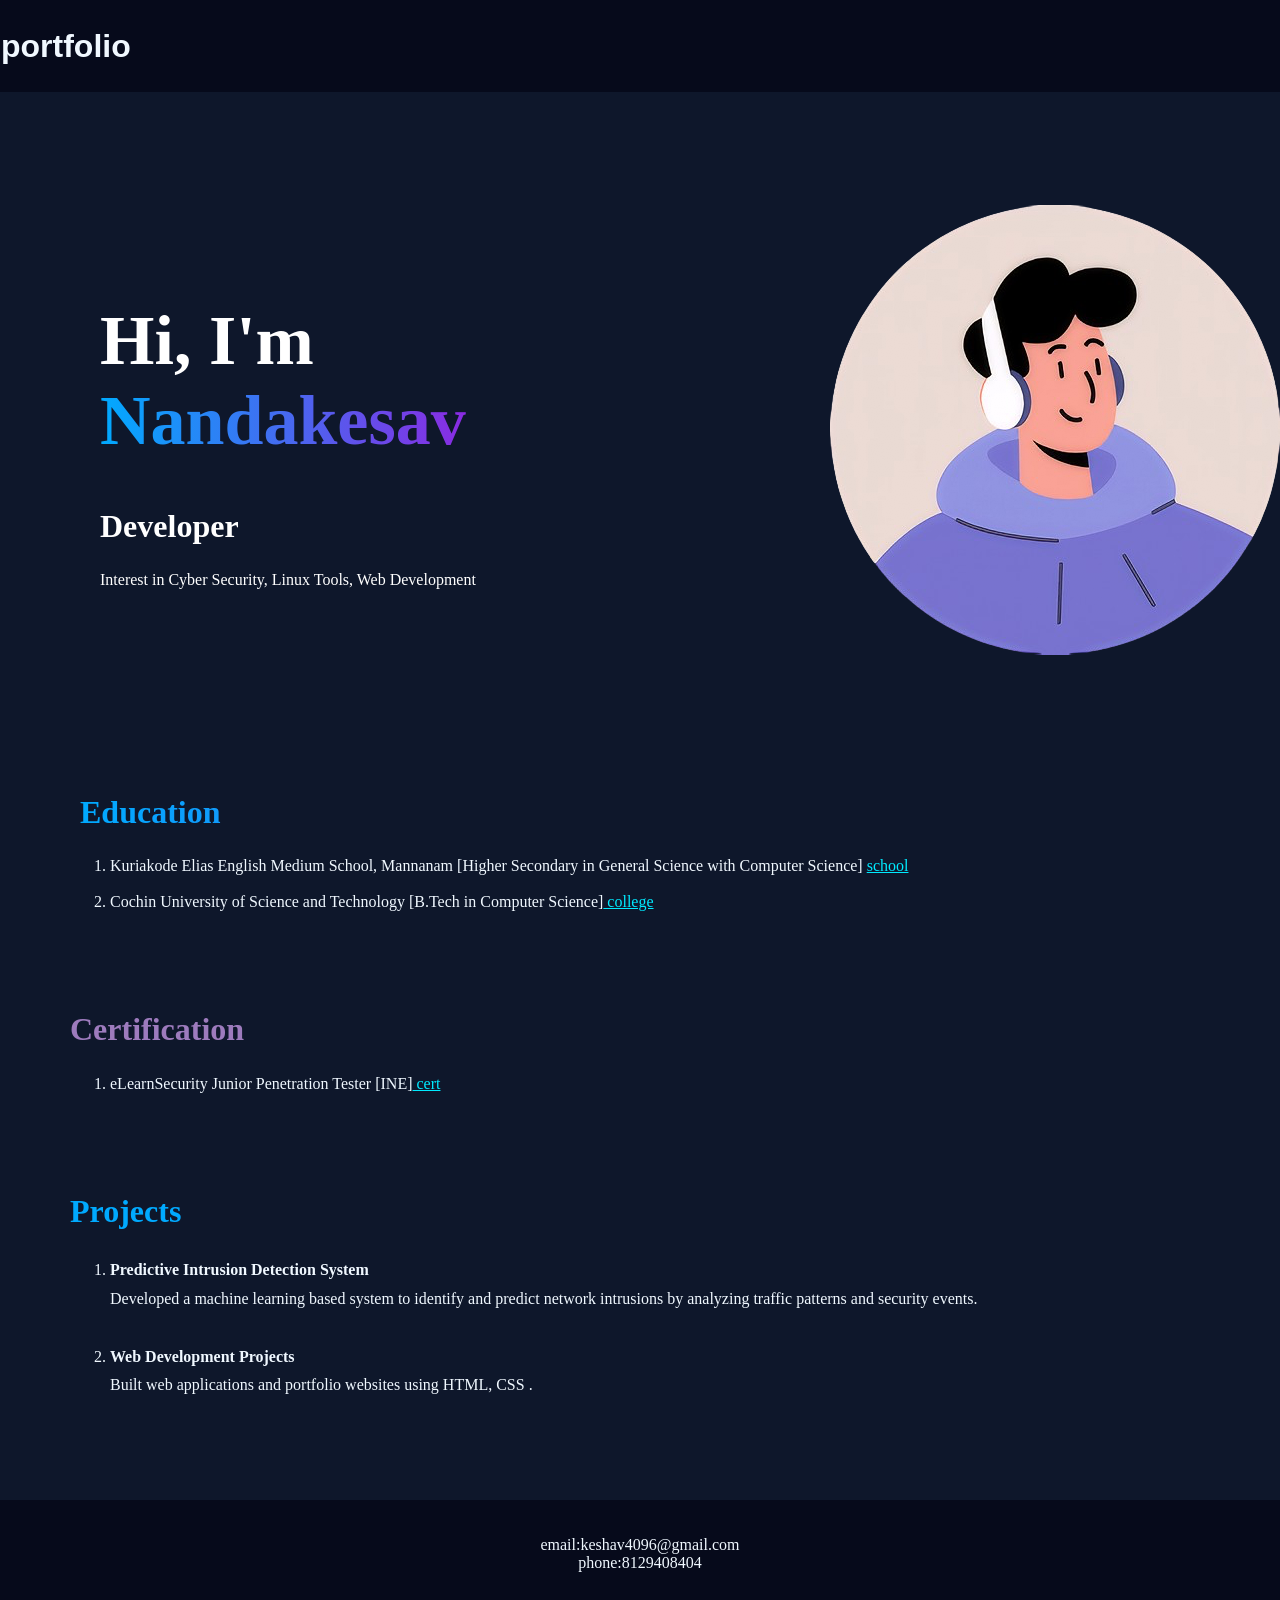
<file: index.html>
<head>
    <meta charset="UTF-8">
    <meta name="viewport" content="width=device-width, initial-scale=1.0">
    <title>My Website</title>
    <link rel="stylesheet" href="portfolio.css">
</head>

<body>

<header id="header">
    <h2>portfolio</h2>
</header>

<div class="name">
    <div class="content">
        <h1>Hi, I'm <span>Nandakesav</span></h1>
        <h2>Developer</h2>

        <p>
            Interest in Cyber Security, Linux Tools, Web Development
        </p>
    </div>

    <img src="enhance_bfsnv7mimjvp0ujym8d4-removebg-preview.png" alt="profile">
</div>

<div id="education">
    <h2>Education</h2>
</div>

<div id="details">
    <ol>
        <li>Kuriakode Elias English Medium School, Mannanam [Higher Secondary in General Science with Computer Science] <a style="color: rgb(0, 234, 255)" href="https://keschools.org">school</a></li>
        <br>
        <li>Cochin University of Science and Technology [B.Tech in Computer Science]<a style="color: rgb(0, 234, 255)" href="https://www.cusat.ac.in"> college</a></li>
    </ol>

    <div class="cert">
        <h2>Certification</h2>
        
    </div>
   

    <ol>
        <li>eLearnSecurity Junior Penetration Tester [INE]<a style="color: rgb(0, 234, 255)" href="https://my.ine.com/CyberSecurity/learning-paths/61f88d91-79ff-4d8f-af68-873883dbbd8c/penetration-testing-student"> cert</a></li>
    </ol>
</div>

<div class="projects">
    <h2>Projects</h2>
</div>

<ol class="project-list">
    <li>
        <strong>Predictive Intrusion Detection System</strong><br>
        Developed a machine learning based system to identify and predict network intrusions by analyzing traffic patterns and security events.
    </li>

    <br>

    <li>
        <strong>Web Development Projects</strong><br>
        Built web applications and portfolio websites using HTML, CSS .
    </li>
</ol>

<footer>
    <p>email:keshav4096@gmail.com <br>phone:8129408404</p>
</footer>
</body>git init
</file>
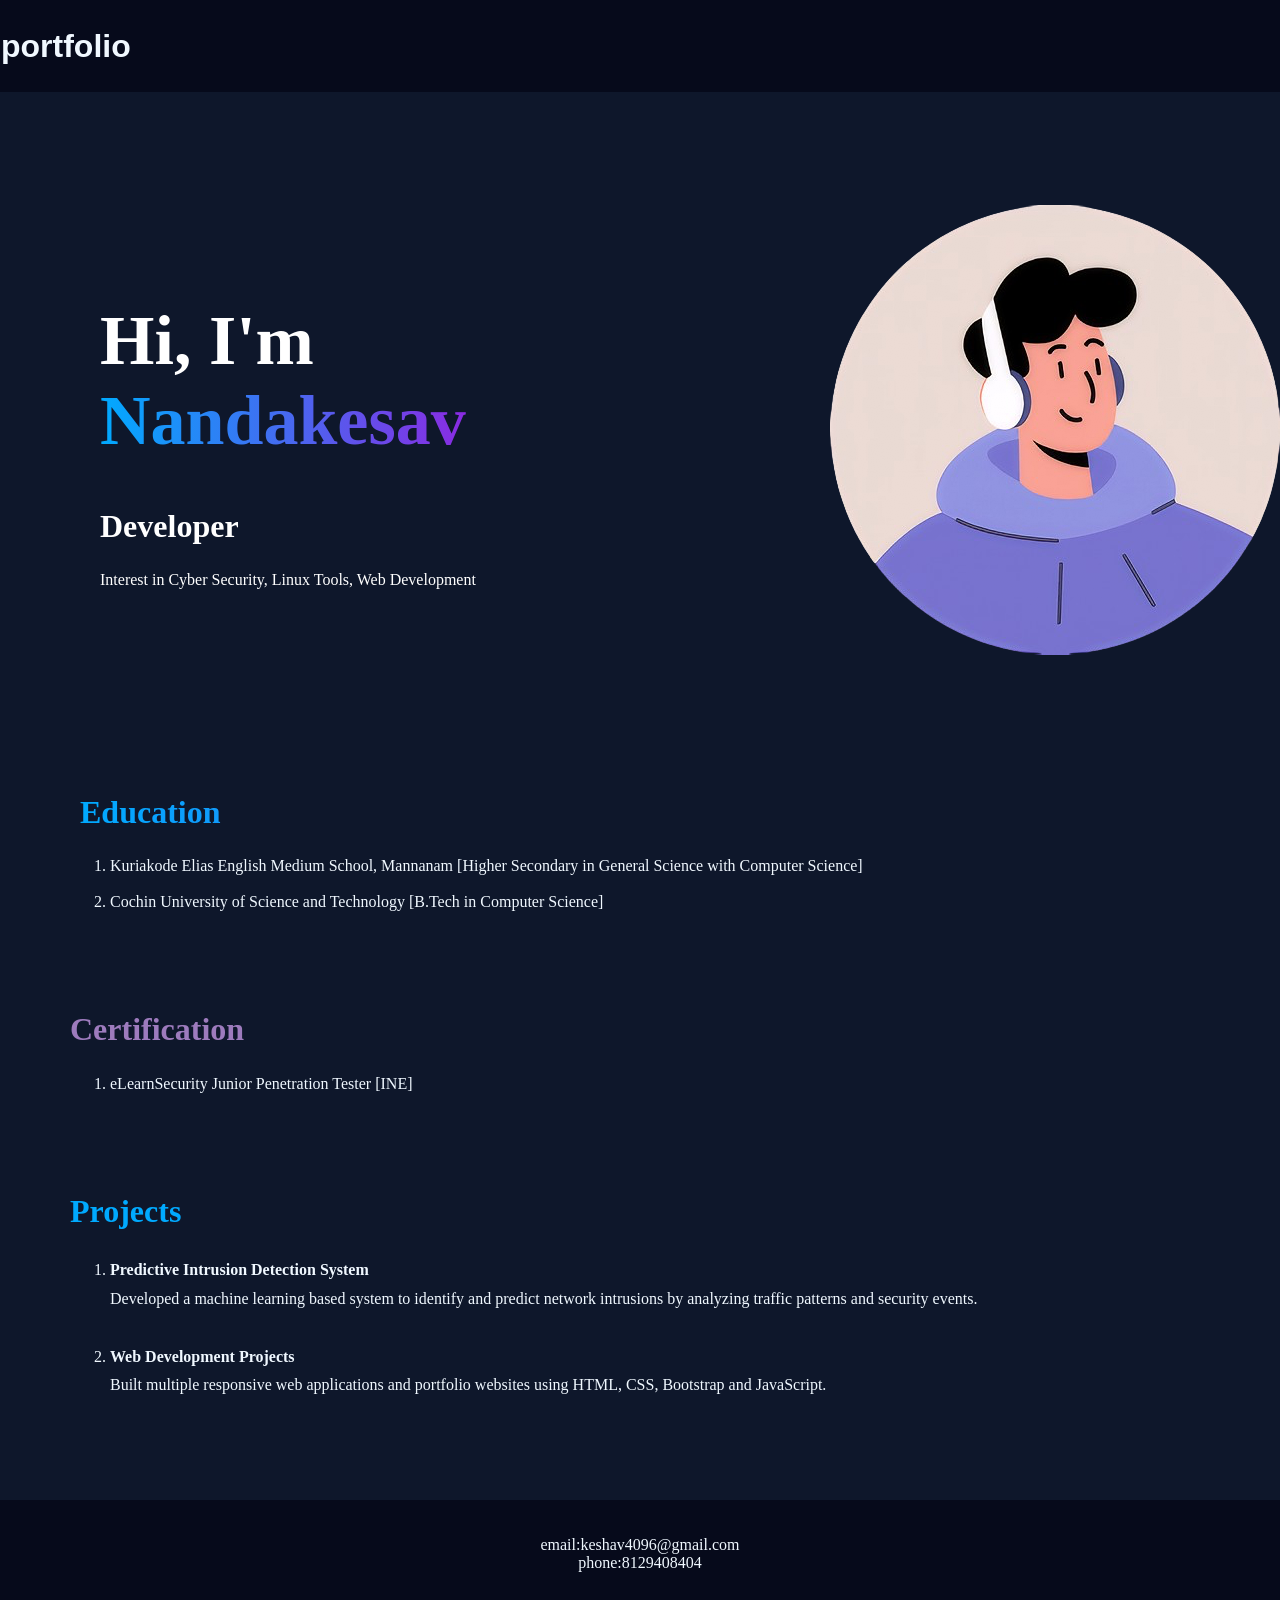
<file: portfolio.html>
<head>
    <meta charset="UTF-8">
    <meta name="viewport" content="width=device-width, initial-scale=1.0">
    <title>My Website</title>
    <link rel="stylesheet" href="portfolio.css">
</head>

<body>

<header id="header">
    <h2>portfolio</h2>
</header>

<div class="name">
    <div class="content">
        <h1>Hi, I'm <span>Nandakesav</span></h1>
        <h2>Developer</h2>

        <p>
            Interest in Cyber Security, Linux Tools, Web Development
        </p>
    </div>

    <img src="enhance_bfsnv7mimjvp0ujym8d4-removebg-preview.png" alt="profile">
</div>

<div id="education">
    <h2>Education</h2>
</div>

<div id="details">
    <ol>
        <li>Kuriakode Elias English Medium School, Mannanam [Higher Secondary in General Science with Computer Science]</li>
        <br>
        <li>Cochin University of Science and Technology [B.Tech in Computer Science]</li>
    </ol>

    <div class="cert">
        <h2>Certification</h2>
    </div>

    <ol>
        <li>eLearnSecurity Junior Penetration Tester [INE]</li>
    </ol>
</div>
<div class="projects">
    <h2>Projects</h2>
</div>

<ol class="project-list">
    <li>
        <strong>Predictive Intrusion Detection System</strong><br>
        Developed a machine learning based system to identify and predict network intrusions by analyzing traffic patterns and security events.
    </li>

    <br>

    <li>
        <strong>Web Development Projects</strong><br>
        Built multiple responsive web applications and portfolio websites using HTML, CSS, Bootstrap and JavaScript.
    </li>
</ol>

<footer>
    <p>email:keshav4096@gmail.com <br>phone:8129408404</p>
</footer>
</body>git init
</file>
<file: portfolio.css>
body{
    background-color: rgba(14, 23, 43);
    margin:0;
}

#header{
    background-color: rgba(6, 10, 27);
    padding: 1px 1px;
    color: aliceblue;
    font-family: 'Gill Sans', 'Gill Sans MT', Calibri, 'Trebuchet MS', sans-serif;
}

h2{
    font-size: xx-large;
}

.name{
    height: 75vh;
    display: flex;
    align-items: center;
    padding-left: 100px;
}

.content{
    color: white;
}

h1{
    font-size: 70px;
}

span{
    background: linear-gradient(to right,#00aaff,#8a2be2);
    -webkit-background-clip:text;
    -webkit-text-fill-color:transparent;
}

img{
    margin-left: 160px;
}

#education{
    background: linear-gradient(to right,#00aaff,#8a2be2);
    -webkit-background-clip:text;
    -webkit-text-fill-color:transparent;
    margin-left: 80px;
}

#details{
    color: aliceblue;
    margin-left: 70px;
}

.cert{
    margin-top: 100px;
    color: #9d7bbd;
}
.projects{
    margin-top: 100px;
    margin-left: 70px;
    color: #00aaff;
}

.project-list{
    color: aliceblue;
    margin-left: 70px;
    line-height: 1.8;
}

footer{
    margin-top: 100px;
    background-color: rgba(6, 10, 27);
    color: aliceblue;
    text-align: center;
    padding: 20px;
}
@media (max-width: 768px) {

    .name{
        flex-direction: column;
        padding: 20px;
        height: auto;
        text-align: center;
    }

    h1{
        font-size: 3rem;
    }

    h2{
        font-size: 2rem;
    }

    img{
        width: 250px;
        height: auto;
        margin-left: 0;
        margin-top: 20px;
    }

    #education,
    #details,
    .projects,
    .project-list{
        margin-left: 20px;
        margin-right: 20px;
    }

    body{
        overflow-x: hidden;
    }
}
</file>
